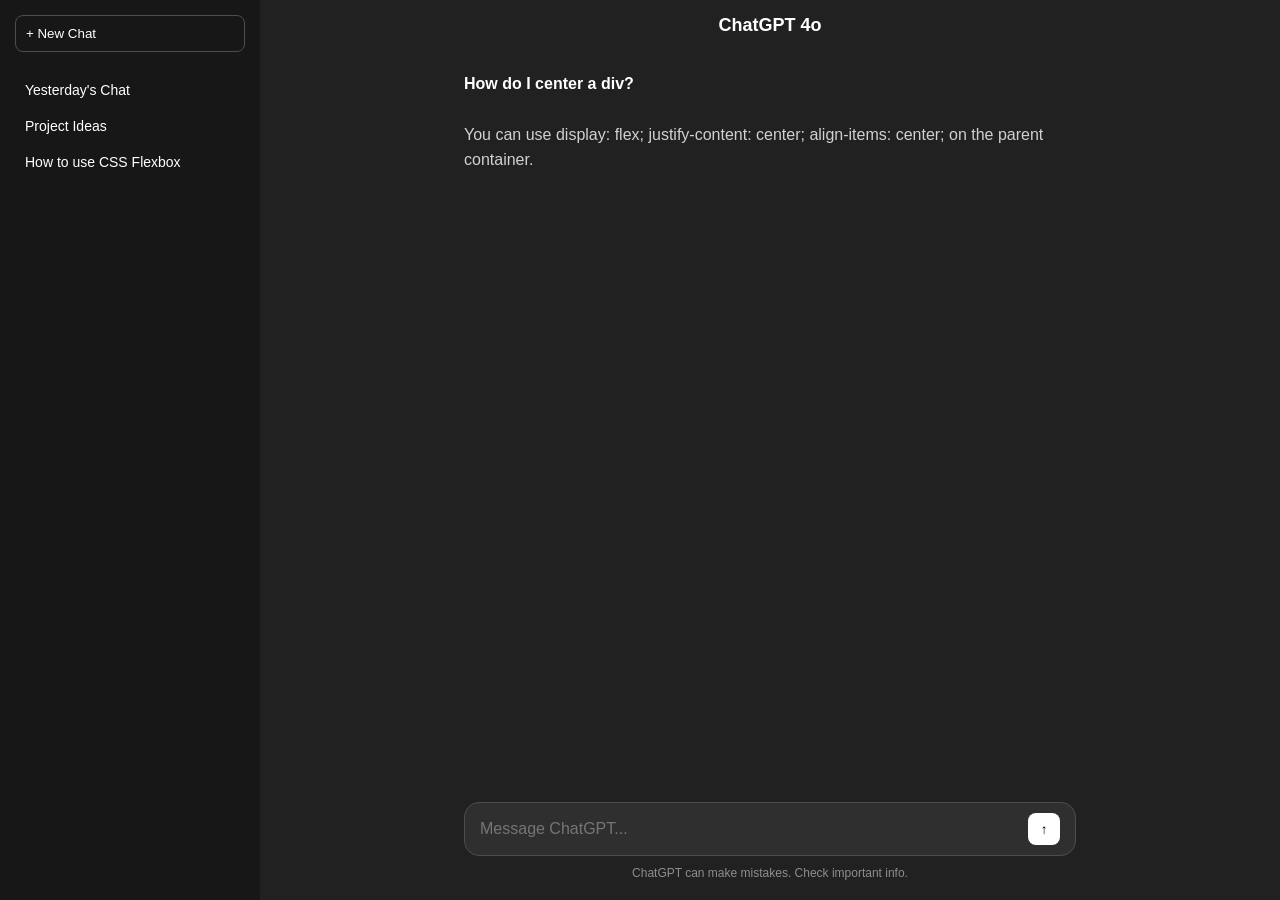
<file: linked.html>
<!DOCTYPE html>
<html lang="en">
<head>
    <meta charset="UTF-8">
    <meta name="viewport" content="width=device-width, initial-scale=1.0">
    <title>ChatGPT Clone Layout</title>
    <link rel="stylesheet" href="linked.css">
</head>
<body>

    <div class="app-container">
        <aside class="sidebar">
            <button class="new-chat">+ New Chat</button>
            <div class="history">
                <p>Yesterday's Chat</p>
                <p>Project Ideas</p>
                <p>How to use CSS Flexbox</p>
            </div>
        </aside>

        <main class="chat-area">
            <header class="chat-header">ChatGPT 4o</header>
            
            <div class="message-container">
                <div class="message user">How do I center a div?</div>
                <div class="message ai">You can use <code>display: flex; justify-content: center; align-items: center;</code> on the parent container.</div>
            </div>

            <div class="input-wrapper">
                <div class="input-box">
                    <input type="text" placeholder="Message ChatGPT...">
                    <button class="send-btn">↑</button>
                </div>
                <p class="footer-text">ChatGPT can make mistakes. Check important info.</p>
            </div>
        </main>
    </div>

</body>
</html>
</file>
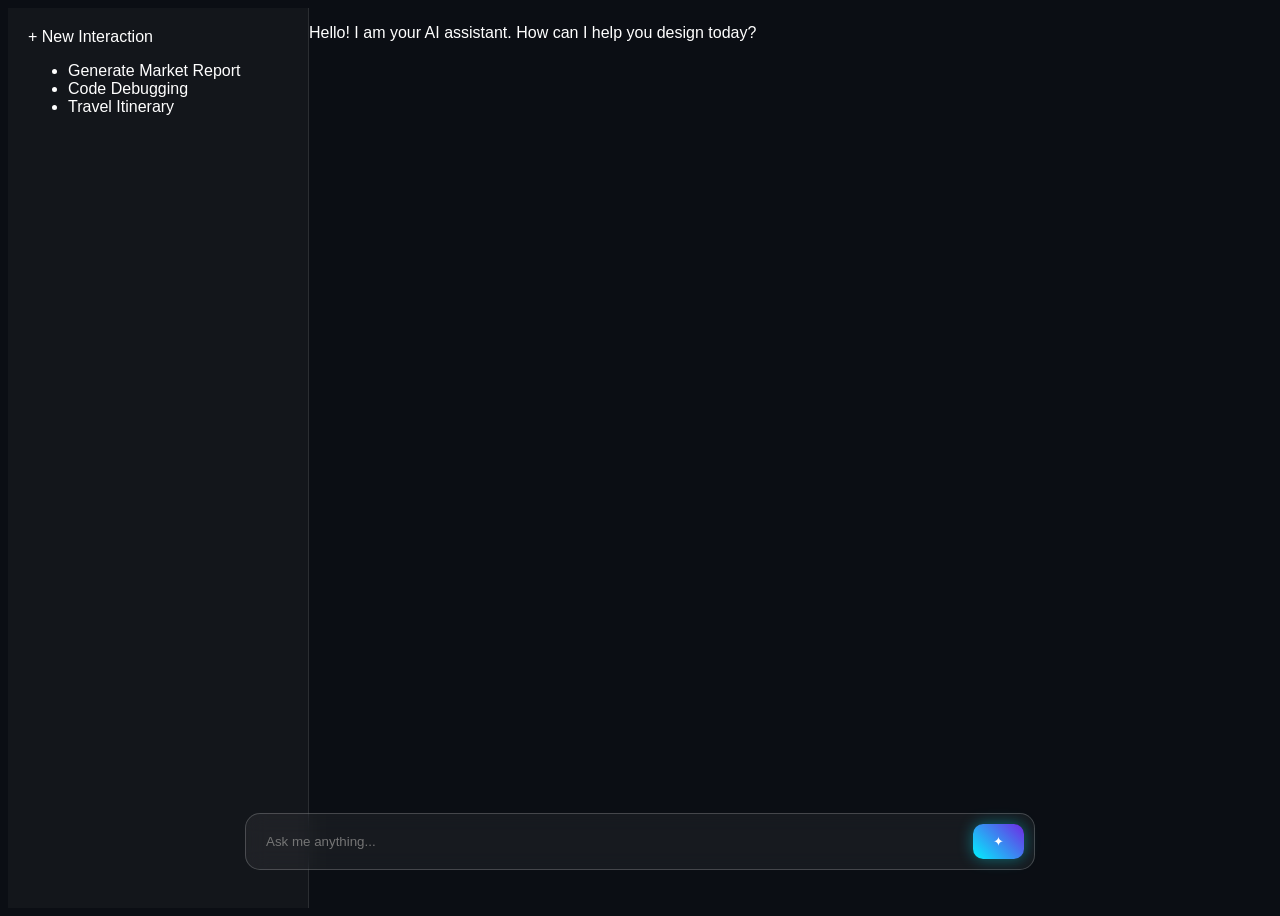
<file: supermarket.html>
<!DOCTYPE html>
 <html lang="en">
 <head>
    <meta charset="UTF-8">
    <meta name="viewport" content="width=device-width, initial-scale=1.0">
    <title>Document</title>
    <style>
         :root {
    --ai-glow: #00f2fe;
    --ai-purple: #7028e4;
    --dark-bg: #0b0e14;
}

body {
    background-color: var(--dark-bg);
    color: white;
    font-family: 'Inter', sans-serif;
}

.ai-container {
    display: flex;
    height: 100vh;
}

/* Glassmorphism Sidebar */
.ai-sidebar {
    width: 260px;
    background: rgba(255, 255, 255, 0.03);
    border-right: 1px solid rgba(255, 255, 255, 0.1);
    padding: 20px;
}

/* Futuristic AI Input */
.ai-input-wrapper {
    position: fixed;
    bottom: 30px;
    left: 50%;
    transform: translateX(-50%);
    width: 60%;
    display: flex;
    background: rgba(255, 255, 255, 0.05);
    backdrop-filter: blur(10px);
    border: 1px solid rgba(255, 255, 255, 0.2);
    border-radius: 15px;
    padding: 10px;
}

#ai-input {
    flex: 1;
    background: transparent;
    border: none;
    color: white;
    padding: 10px;
    outline: none;
}

/* The "Glow" Button */
.ai-send-btn {
    background: linear-gradient(45deg, var(--ai-glow), var(--ai-purple));
    border: none;
    border-radius: 10px;
    color: white;
    padding: 10px 20px;
    cursor: pointer;
    box-shadow: 0 0 15px rgba(0, 242, 254, 0.4);
}
    </style>
  </head>
 <body>
    <div class="ai-container">
    <aside class="ai-sidebar">
        <div class="new-chat">+ New Interaction</div>
        <ul class="chat-history">
            <li>Generate Market Report</li>
            <li>Code Debugging</li>
            <li>Travel Itinerary</li>
        </ul>
    </aside>

    <main class="ai-main">
        <div class="ai-output">
            <div class="ai-bubble">
                <p>Hello! I am your AI assistant. How can I help you design today?</p>
            </div>
        </div>

        <div class="ai-input-wrapper">
            <input type="text" placeholder="Ask me anything..." id="ai-input">
            <button class="ai-send-btn">✦</button>
        </div>
    </main>
</div>
 </body>
 </html>
</file>
<file: linked.css>
* { margin: 0; padding: 0; box-sizing: border-box; font-family: 'Sego UI', sans-serif; }

.app-container {
    display: flex;
    height: 100vh;
    background-color: #212121;
    color: white;
}

/* Sidebar Styling */
.sidebar {
    width: 260px;
    background-color: #171717;
    padding: 15px;
    display: flex;
    flex-direction: column;
    gap: 20px;
}

.new-chat {
    background: transparent;
    border: 1px solid #4d4d4d;
    color: white;
    padding: 10px;
    border-radius: 8px;
    cursor: pointer;
    text-align: left;
}

.history p { padding: 10px; font-size: 14px; cursor: pointer; border-radius: 5px; }
.history p:hover { background: #2f2f2f; }

/* Main Chat Area */
.chat-area {
    flex: 1;
    display: flex;
    flex-direction: column;
    position: relative;
}

.chat-header {
    padding: 15px;
    font-weight: bold;
    font-size: 18px;
    text-align: center;
}

.message-container {
    flex: 1;
    overflow-y: auto;
    padding: 20px 20%;
}

.message {
    margin-bottom: 25px;
    line-height: 1.6;
}

.user { font-weight: bold; }
.ai { color: #d1d1d1; }

/* Input Styling */
.input-wrapper {
    padding: 20px 20%;
    background: linear-gradient(transparent, #212121 20%);
}

.input-box {
    background: #2f2f2f;
    border-radius: 15px;
    display: flex;
    padding: 10px 15px;
    align-items: center;
    border: 1px solid #4d4d4d;
}

.input-box input {
    flex: 1;
    background: transparent;
    border: none;
    color: white;
    outline: none;
    font-size: 16px;
}

.send-btn {
    background: white;
    color: black;
    border: none;
    width: 32px;
    height: 32px;
    border-radius: 8px;
    font-weight: bold;
    cursor: pointer;
}

.footer-text {
    font-size: 12px;
    color: #8e8e8e;
    text-align: center;
    margin-top: 10px;
}
</file>
